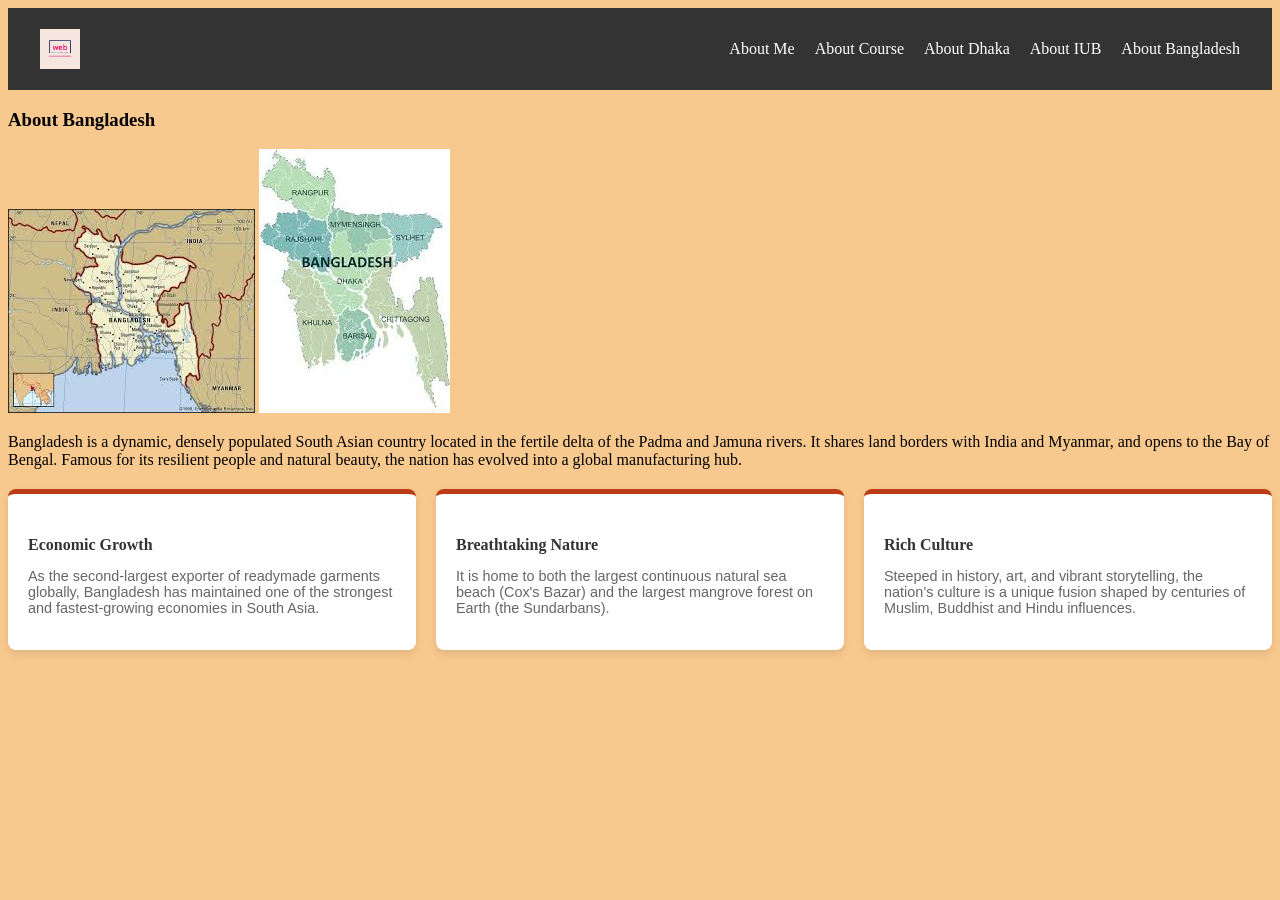
<file: practice_about_bangladesh.html>
<html lang="en">
<head>
    <meta charset="UTF-8">
    <meta name="viewport" content="width=device-width, initial-scale=1.0">
    <link rel="icon" href="Images/APPLICATION.png">
    <title>Web Application</title>
    <link rel="stylesheet" href="practice.css">
</head>
<body style="background-color: rgba(248, 197, 135, 0.925);">
    

    <nav class="navbar">
  <a href="#home" class="nav-logo"><img src="Images/APPLICATION.png" alt="Company Logo" style="height: 40px; width: auto;"></a>

  <ul class="nav-links">

    <li><a href="#about_me" class="active"><a href="practice_about_me.html">About Me</a></a></li>


    <li><a href="#about_course"><a href="practice_about_course.html">About Course</a></a></li>

    <li><a href="#about_dhaka"><a href="practice_about_dhaka.html">About Dhaka</a></a></li>


    <li><a href="#about_iub"><a href="practice_about_iub.html">About IUB</a></a></li>

    <li><a href="#about_bangladesh">About Bangladesh</a></li>
  </ul>
</nav>

<h3>About Bangladesh</h3>

<img src="Images/BD.jpg" alt="BD Map">

<img src="Images/BD2.jpg" alt="BD Map">

<p>Bangladesh is a dynamic, densely populated South Asian country located in the fertile delta of the Padma and Jamuna rivers. It shares land borders with India and Myanmar, and opens to the Bay of Bengal. Famous for its resilient people and natural beauty, the nation has evolved into a global manufacturing hub.</p>
<p></p>

<div class="topics-grid">
  <div class="topic-card">
    <h4>Economic Growth</h4>
    <p style="font-family:'Franklin Gothic Medium', 'Arial Narrow', Arial, sans-serif;"> As the second-largest exporter of readymade garments globally, Bangladesh has maintained one of the strongest and fastest-growing economies in South Asia.</p>
  </div>
  <div class="topic-card">
    <h4>Breathtaking Nature</h4>
    <p style="font-family: 'Gill Sans', 'Gill Sans MT', Calibri, 'Trebuchet MS', sans-serif;"> It is home to both the largest continuous natural sea beach (Cox's Bazar) and the largest mangrove forest on Earth (the Sundarbans).</p>
  </div>
  <div class="topic-card">
    <h4>Rich Culture</h4>
    <p style="font-family:'Trebuchet MS', 'Lucida Sans Unicode', 'Lucida Grande', 'Lucida Sans', Arial, sans-serif"> Steeped in history, art, and vibrant storytelling, the nation’s culture is a unique fusion shaped by centuries of Muslim, Buddhist and Hindu influences.</p>
  </div>
</div>

</body>
</html>
</file>
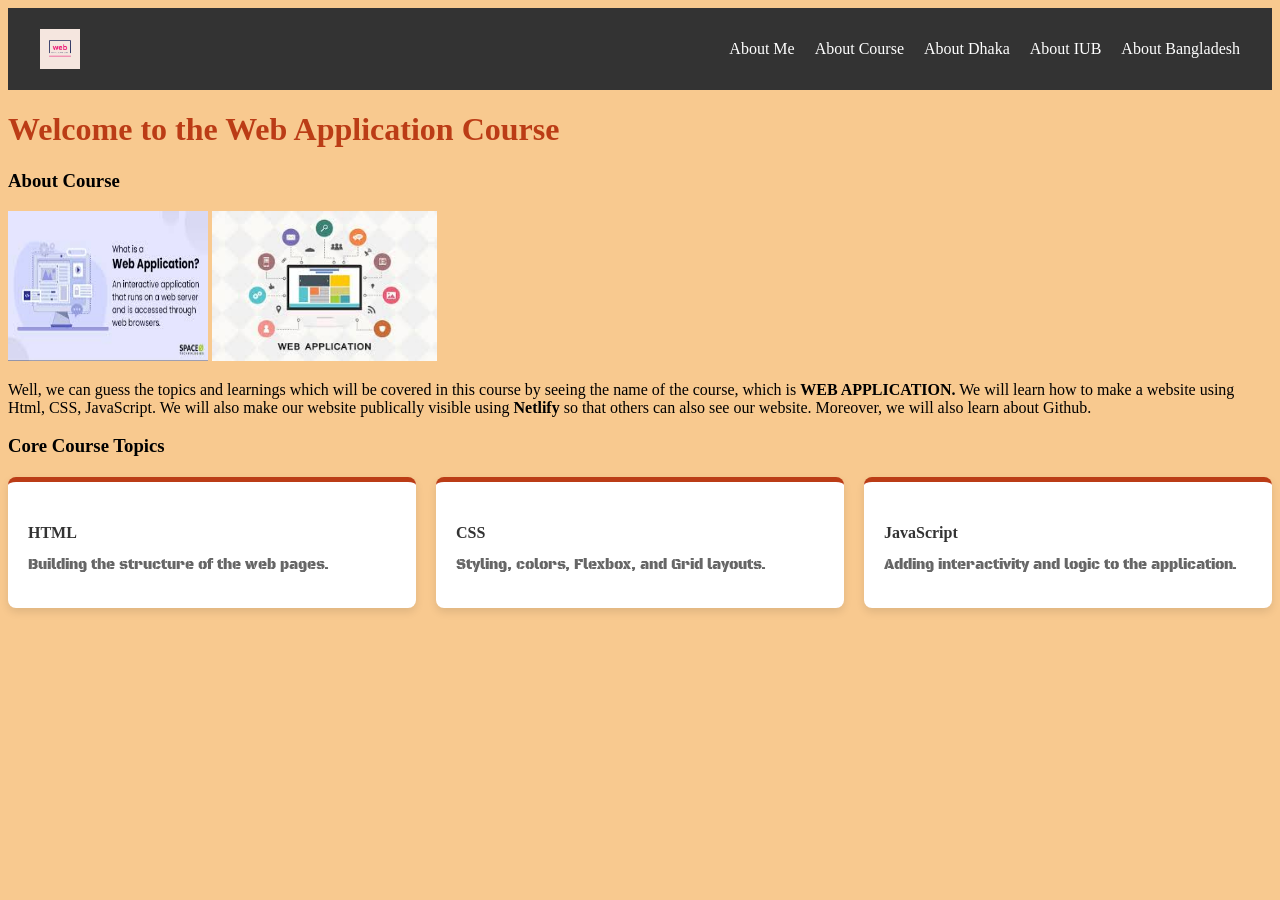
<file: practice_about_course.html>
<html lang="en">
<head>
    <meta charset="UTF-8">
    <meta name="viewport" content="width=device-width, initial-scale=1.0">
    <link rel="icon" href="Images/APPLICATION.png">
    <title>Web Application</title>
    <link rel="stylesheet" href="practice.css">
    <link rel="preconnect" href="https://fonts.googleapis.com">
<link rel="preconnect" href="https://fonts.gstatic.com" crossorigin>
<link href="https://fonts.googleapis.com/css2?family=Black+Ops+One&display=swap" rel="stylesheet">
</head>
<body style="background-color: rgba(248, 197, 135, 0.925);">

    <nav class="navbar">
  <a href="#home" class="nav-logo"><img src="Images/APPLICATION.png" alt="Company Logo" style="height: 40px; width: auto;"></a>

  <ul class="nav-links">

    <li><a href="#about_me" class="active"><a href="practice_about_me.html">About Me</a></a></li>


    <li><a href="#about_course"><a>About Course</a></li>

    <li><a href="#about_dhaka"><a href="practice_about_dhaka.html">About Dhaka</a></a></li>


    <li><a href="#about_iub"><a href="practice_about_iub.html">About IUB</a></a></li>

    <li><a href="#about_bangladesh"><a href="practice_about_bangladesh.html">About Bangladesh</a></a></li>
  </ul>
</nav>

    <h1 class="pac_head">Welcome to the Web Application Course</h1>

    <h3>About Course</h3>

    <img src="Images/Course.jpg" alt="About Course Image" height="150px" width="200px">

    <img src="Images/Course2.jpg" alt="About Course Image" height="150px">



    <p>Well, we can guess the topics and learnings which will be covered in this course by seeing the name of the course, which is <b>WEB APPLICATION.</b> We will learn how to make a website using Html, CSS, JavaScript. We will also make our website publically visible using <b>Netlify</b> so that others can also see our website. Moreover, we will also learn about Github.</p>

    <h3>Core Course Topics</h3>

    
<div class="topics-grid">
  <div class="topic-card">
    <h4>HTML</h4>
    <p class="black-ops-one-regular">Building the structure of the web pages.</p>
  </div>
  <div class="topic-card">
    <h4>CSS</h4>
    <p class="black-ops-one-regular">Styling, colors, Flexbox, and Grid layouts.</p>
  </div>
  <div class="topic-card">
    <h4>JavaScript</h4>
    <p class="black-ops-one-regular">Adding interactivity and logic to the application.</p>
  </div>
</div>


</body>
</html>
</file>
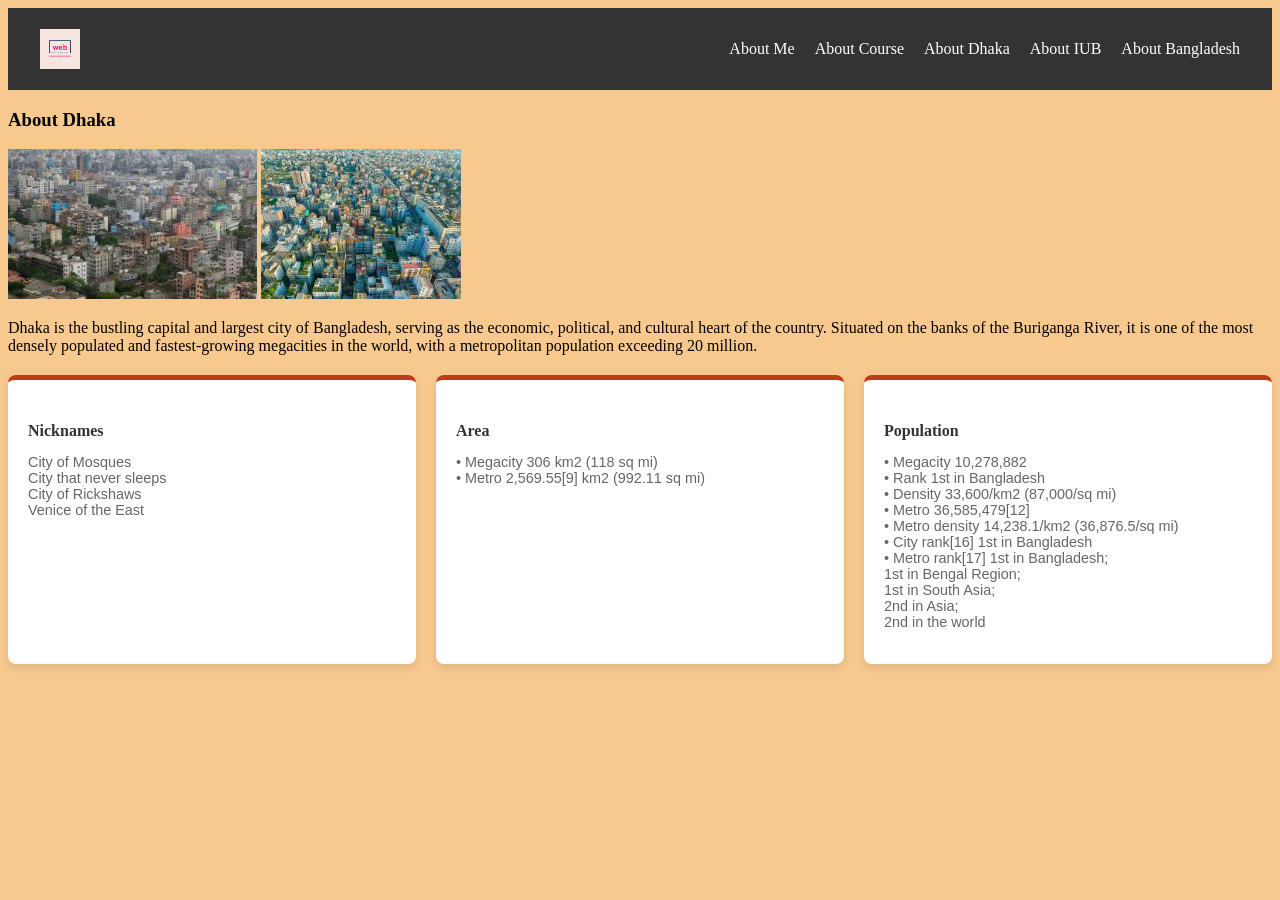
<file: practice_about_dhaka.html>
<html lang="en">
<head>
    <meta charset="UTF-8">
    <meta name="viewport" content="width=device-width, initial-scale=1.0">
    <link rel="icon" href="Images/APPLICATION.png">
    <title>Web Application</title>
    <link rel="stylesheet" href="practice.css">
</head>
<body style="background-color: rgba(248, 197, 135, 0.925);">
    

    <nav class="navbar">
  <a href="#home" class="nav-logo"><img src="Images/APPLICATION.png" alt="Company Logo" style="height: 40px; width: auto;"></a>

  <ul class="nav-links">

    <li><a href="#about_me" class="active"><a href="practice_about_me.html">About Me</a></a></li>


    <li><a href="#about_course"><a href="practice_about_course.html">About Course</a></a></li>

    <li><a href="#about_dhaka">About Dhaka</a></li>


    <li><a href="#about_iub"><a href="practice_about_iub.html">About IUB</a></a></li>

    <li><a href="#about_bangladesh"><a href="practice_about_bangladesh.html">About Bangladesh</a></a></li>
  </ul>
</nav>

<h3>About Dhaka</h3>

<img src ="Images/Dhaka.jpg" alt="Image of Dhaka" height="150px">

<img src="Images/Dhaka2.jpg" alt="Image of Dhaka" height="150px">

<p>Dhaka is the bustling capital and largest city of Bangladesh, serving as the economic, political, and cultural heart of the country. Situated on the banks of the Buriganga River, it is one of the most densely populated and fastest-growing megacities in the world, with a metropolitan population exceeding 20 million.</p>
<p></p>

<div class="topics-grid">
  <div class="topic-card">
    <h4>Nicknames</h4>
    <p style="font-family:'Franklin Gothic Medium', 'Arial Narrow', Arial, sans-serif;">City of Mosques <br> City that never sleeps <br> City of Rickshaws <br> Venice of the East
    </p>
  </div>
  <div class="topic-card">
    <h4>Area</h4>
    <p style="font-family: 'Gill Sans', 'Gill Sans MT', Calibri, 'Trebuchet MS', sans-serif;">• Megacity
306 km2 (118 sq mi) <br>
 • Metro	2,569.55[9] km2 (992.11 sq mi)</p>
  </div>
  <div class="topic-card">
    <h4>Population</h4>
    <p style="font-family:'Trebuchet MS', 'Lucida Sans Unicode', 'Lucida Grande', 'Lucida Sans', Arial, sans-serif">• Megacity
10,278,882 <br>
 • Rank	1st in Bangladesh <br>
 • Density	33,600/km2 (87,000/sq mi) <br>
 • Metro	36,585,479[12] <br>
 • Metro density	14,238.1/km2 (36,876.5/sq mi) <br>
 • City rank[16]	1st in Bangladesh <br>
 • Metro rank[17]	1st in Bangladesh; <br>
1st in Bengal Region; <br>
1st in South Asia; <br>
2nd in Asia; <br>
2nd in the world</p>
  </div>
</div>

</body>
</html>
</file>
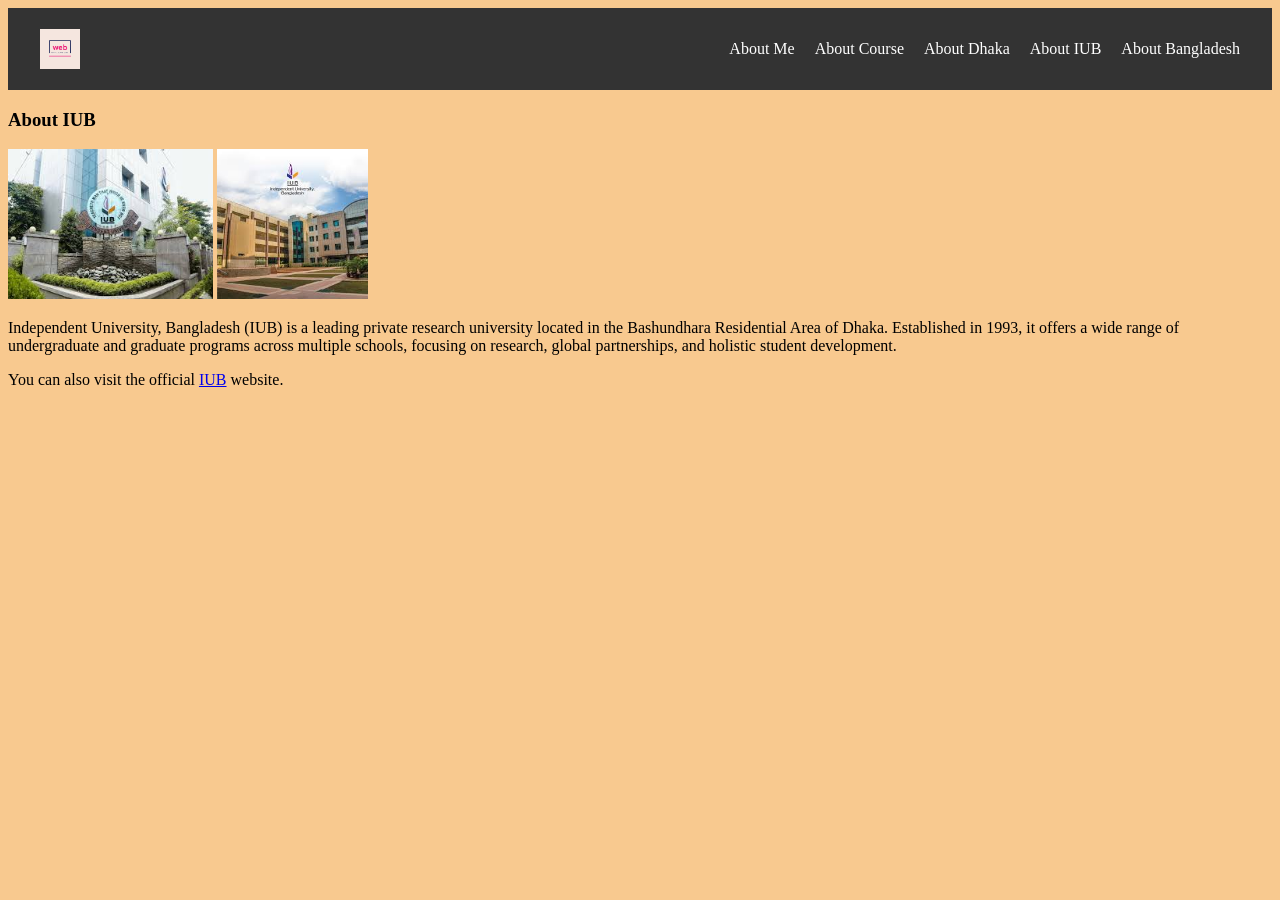
<file: practice_about_iub.html>
<html lang="en">
<head>
    <meta charset="UTF-8">
    <meta name="viewport" content="width=device-width, initial-scale=1.0">
    <link rel="icon" href="Images/APPLICATION.png">
    <title>Web Application</title>
    <link rel="stylesheet" href="practice.css">
</head>
<body style="background-color: rgba(248, 197, 135, 0.925);">
    

    <nav class="navbar">
  <a href="#home" class="nav-logo"><img src="Images/APPLICATION.png" alt="Company Logo" style="height: 40px; width: auto;"></a>

  <ul class="nav-links">

    <li><a href="#about_me" class="active"><a href="practice_about_me.html">About Me</a></a></li>


    <li><a href="#about_course"><a href="practice_about_course.html">About Course</a></a></li>

    <li><a href="#about_dhaka"><a href="practice_about_dhaka.html">About Dhaka</a></a></li>


    <li><a href="#about_iub">About IUB</a></li>

    <li><a href="#about_bangladesh"><a href="practice_about_bangladesh.html">About Bangladesh</a></a></li>
  </ul>
</nav>

<h3>About IUB</h3>

<img src="Images/IUB.jpg" alt="IUB Image" height="150px">

<img src="Images/IUB2.jpg" alt="IUB Image" height="150px">

<p>Independent University, Bangladesh (IUB) is a leading private research university located in the Bashundhara Residential Area of Dhaka. Established in 1993, it offers a wide range of undergraduate and graduate programs across multiple schools, focusing on research, global partnerships, and holistic student development.</p>


<p>You can also visit the official <a href="https://iub.ac.bd/" target="_blank">IUB</a> website.</p>


</body>
</html>
</file>
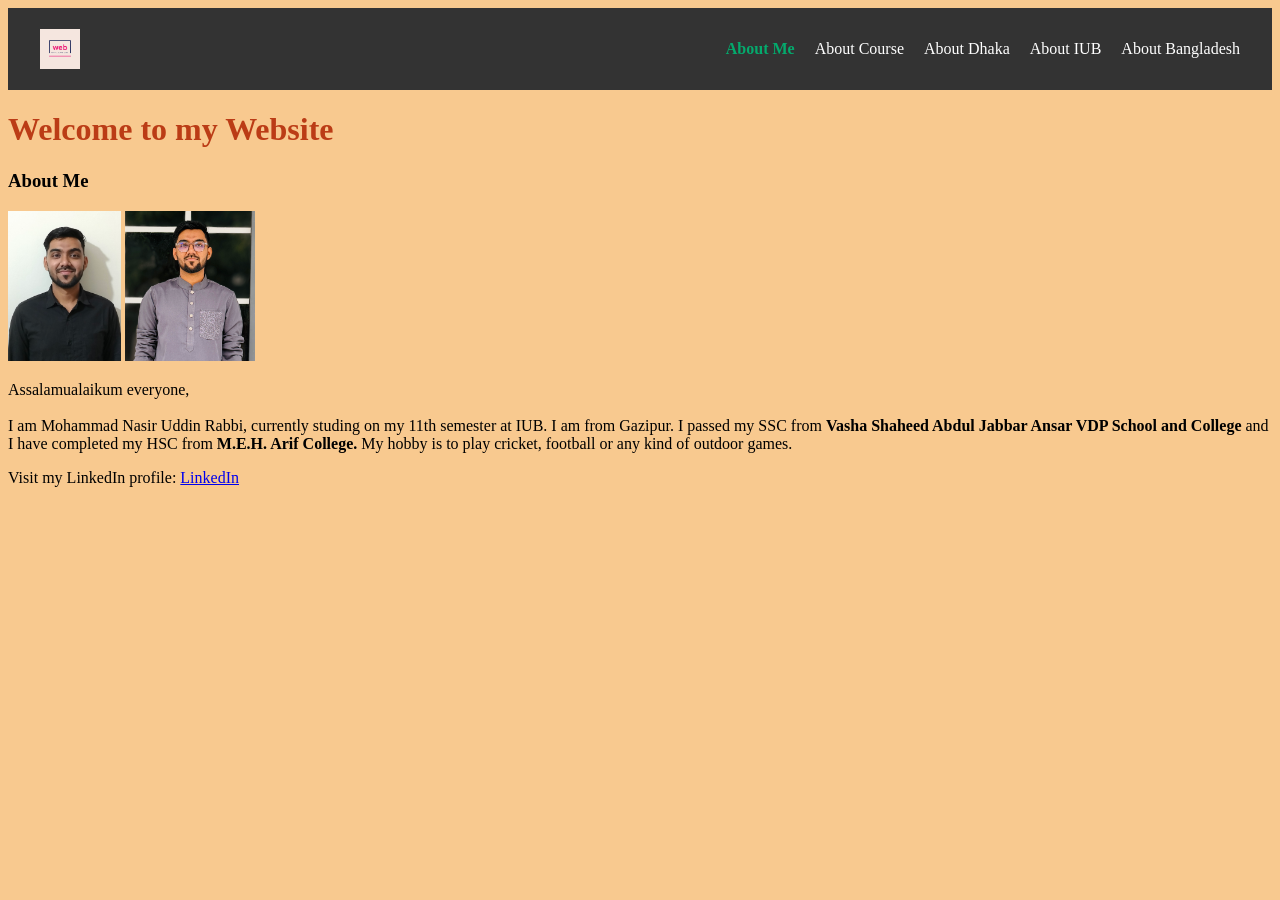
<file: practice_about_me.html>
<html lang="en">
<head>
    <meta charset="UTF-8">
    <meta name="viewport" content="width=device-width, initial-scale=1.0">
    <link rel="icon" href="Images/APPLICATION.png">
    <title>Web Application</title>
    <link rel="stylesheet" href="practice.css">
</head>

<body style="background-color: rgba(248, 197, 135, 0.925);">

<nav class="navbar">
  <a href="#home" class="nav-logo"><img src="Images/APPLICATION.png" alt="Company Logo" style="height: 40px; width: auto;"></a>


  <ul class="nav-links">
    <li><a href="#about_me" class="active">About Me</a></li>


    <li><a href="#about_course"><a href="practice_about_course.html">About Course</a></a></li>


    <li><a href="#about_dhaka"><a href="practice_about_dhaka.html">About Dhaka</a></a></li>


    <li><a href="#about_iub"><a href="practice_about_iub.html">About IUB</a></a></li>

    <li><a href="#about_bangladesh"><a href="practice_about_bangladesh.html">About Bangladesh</a></a></li>
  </ul>
</nav>


    <h1 class = "pam_head">Welcome to my Website</h1>

    <h3>About Me</h3>

    <img src="Images/IMG20240307223512.jpg" alt="Image of Me" height="150px">

    <img src="Images/IMG_20260607_175403.jpg" alt="Image of Me" height="150px">

    <p>Assalamualaikum everyone,<br><br> I am Mohammad Nasir Uddin Rabbi, currently studing on my 11th semester at IUB. I am from Gazipur. I passed my SSC from <b>Vasha Shaheed Abdul Jabbar Ansar VDP School and College</b> and I have completed my HSC from <b>M.E.H. Arif College.</b> My hobby is to play cricket, football or any kind of outdoor games.</p>

<p>Visit my LinkedIn profile: <a href="https://www.linkedin.com/in/md-nasir-uddin-rabbi-8282492b2/" target="_blank">LinkedIn</a></p>

</body>
</html>
</file>
<file: practice.css>
/* Container styling */
.navbar {
  display: flex;
  justify-content: space-between;
  align-items: center;
  background-color: #333;
  padding: 1rem 2rem;
}

/* Logo styling */
.nav-logo {
  color: white;
  font-size: 1.5rem;
  font-weight: bold;
}

/* Remove default list bullets and arrange horizontally */
.nav-links {
  list-style: none;
  display: flex;
  gap: 20px;
}

/* Individual link styling */
.nav-links a {
  text-decoration: none;
  color: #f2f2f2;
  font-size: 1rem;
  transition: color 0.3s;
}

/* Interactive hover effects */
.nav-links a:hover {
  color: #04AA6D;
}

/* Styling for current active page */
.nav-links a.active {
  color: #04AA6D;
  font-weight: bold;
}


.pam_head{
    color: rgb(187, 60, 22);
}

.pac_head{
    color: rgb(187, 60, 22);
}

/* Selects your links only when a mouse hovers over them */
.nav-links a:hover {
  color: #ff7878;            /* Changes text color to green */
  text-decoration: underline; /* Adds an underline effect */
}

/* Your base link style */
.nav-links a {
  text-decoration: none;
  color: #ffffff;
  
  /* ADD THIS LINE FOR SMOOTHNESS */
  transition: color 0.5s ease; /* Fades the color over 0.3 seconds */
}

/* The Grid Container */
.topics-grid {
  display: grid;
  /* This creates 3 equal columns that automatically adjust */
  grid-template-columns: repeat(3, 1fr); 
  gap: 20px; /* Puts an even gap between all rows and columns */
  margin-top: 20px;
}

/* Individual Card Styling */
.topic-card {
  background-color: #ffffff;
  padding: 20px;
  border-radius: 8px;
  box-shadow: 0 4px 8px rgba(0, 0, 0, 0.1);
  border-top: 5px solid rgb(187, 60, 22); /* Matches your heading color */
  transition: transform 0.3s ease, box-shadow 0.3s ease;
}

.topic-card h4 {
  color: #333;
  margin-bottom: 10px;
}

.topic-card p {
  font-size: 0.9rem;
  color: #666;
}

.topic-card:hover{
    /* Lifts the card UP by 10 pixels on the Y-axis */
  transform: translateY(-10px) scale(1.04); 
  
  /* Makes the shadow larger and softer, creating a "floating" illusion */
  box-shadow: 0 12px 24px rgba(0, 0, 0, 0.2); 
  
  /* Optional: Makes the cursor turn into a pointer hand */
  cursor: pointer;
}

.black-ops-one-regular {
  font-family: "Black Ops One", system-ui;
  font-weight: 400;
  font-style: normal;
}
</file>
